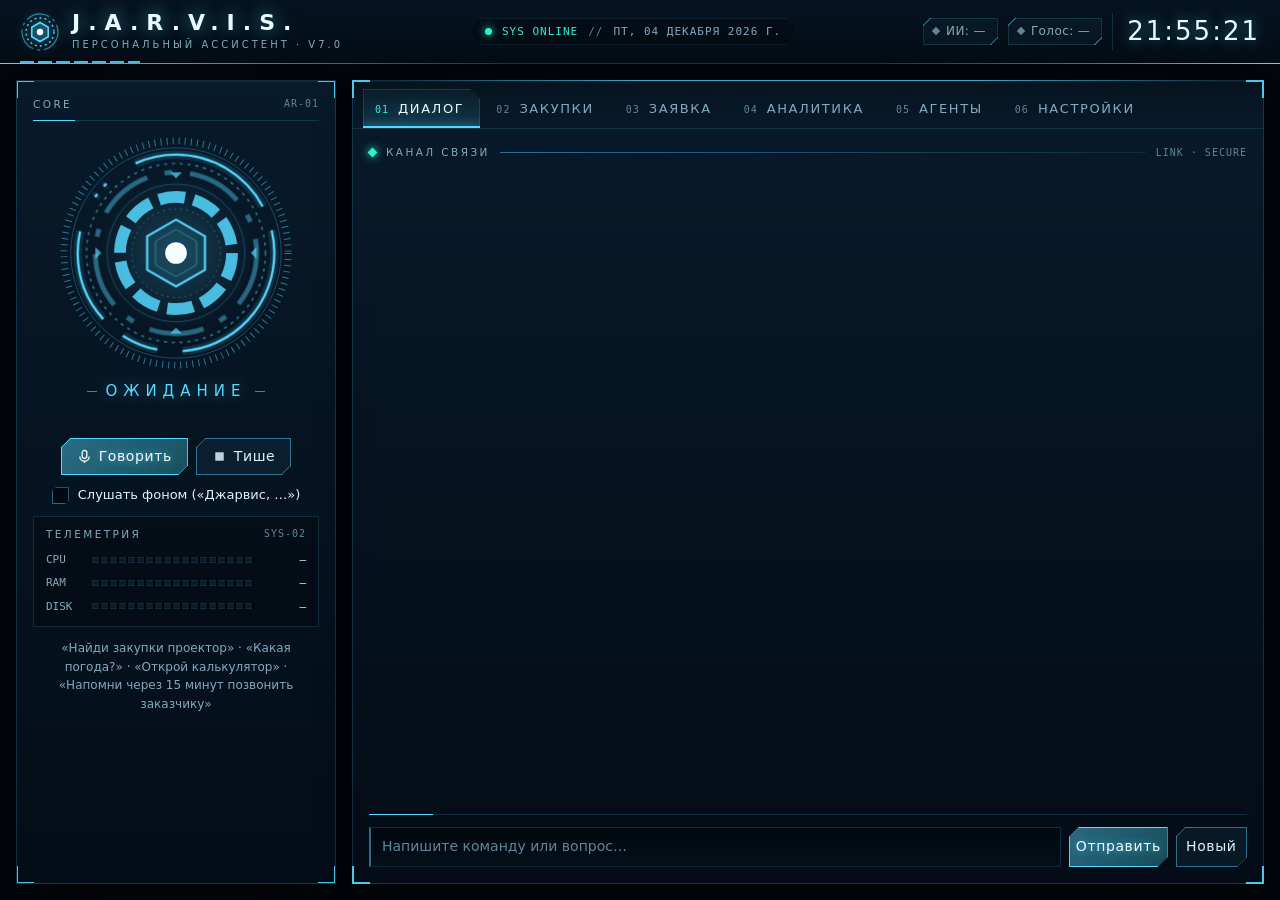
<file: jarvis/ui/index.html>
<!doctype html>
<html lang="ru">
<head>
  <meta charset="utf-8">
  <title>J.A.R.V.I.S.</title>
  <link rel="stylesheet" href="style.css">
</head>
<body>
  <div class="hud-bg" aria-hidden="true"><i class="hud-glow g1"></i><i class="hud-glow g2"></i></div>
  <header class="topbar">
    <div class="brand">
      <svg class="brand-mark" viewBox="0 0 40 40" aria-hidden="true">
        <circle cx="20" cy="20" r="18" class="bm-ring" />
        <circle cx="20" cy="20" r="14" class="dash" />
        <polygon points="20,10.5 28.2,15.25 28.2,24.75 20,29.5 11.8,24.75 11.8,15.25" class="bm-hex" />
        <circle cx="20" cy="20" r="3.2" class="bm-core" />
      </svg>
      <div>
        <div class="brand-title">J.A.R.V.I.S.</div>
        <div class="brand-sub">Персональный ассистент · v7.0</div>
      </div>
    </div>
    <div class="ticker" aria-hidden="true">
      <span class="ticker-dot"></span><span class="ticker-on">SYS ONLINE</span>
      <span class="sep">//</span><span id="date-label">—</span>
      <span class="sep sep-uptime">//</span><span id="uptime-label">UPTIME 00:00</span>
    </div>
    <div class="topbar-right">
      <span id="ai-pill" class="pill">ИИ: —</span>
      <span id="voice-pill" class="pill">Голос: —</span>
      <span id="clock" class="clock">--:--</span>
    </div>
  </header>

  <main class="layout">
    <section class="core hud-panel">
      <div class="panel-title"><span>Core</span><span class="panel-code">AR-01</span></div>
      <div id="neural" class="neural" aria-hidden="true"></div>
      <div id="reactor" class="reactor" data-mode="idle" aria-hidden="true">
        <svg viewBox="0 0 240 240">
          <defs>
            <radialGradient id="core-grad">
              <stop offset="0%" stop-color="#ffffff" />
              <stop offset="30%" stop-color="var(--c)" />
              <stop offset="100%" stop-color="var(--c)" stop-opacity="0" />
            </radialGradient>
            <radialGradient id="halo-grad">
              <stop offset="55%" stop-color="var(--c)" stop-opacity="0" />
              <stop offset="78%" stop-color="var(--c)" stop-opacity="0.16" />
              <stop offset="100%" stop-color="var(--c)" stop-opacity="0" />
            </radialGradient>
          </defs>
          <circle cx="120" cy="120" r="118" class="halo" fill="url(#halo-grad)" />
          <g class="spin s-ticks"><circle cx="120" cy="120" r="114" class="ticks" /></g>
          <circle cx="120" cy="120" r="107" class="thin" />
          <g class="spin s-a">
            <circle cx="120" cy="120" r="100" class="arc-a-glow" />
            <circle cx="120" cy="120" r="100" class="arc-a" />
          </g>
          <g class="spin s-b"><circle cx="120" cy="120" r="91" class="arc-b" /></g>
          <g class="spin s-c"><circle cx="120" cy="120" r="82" class="arc-c" /></g>
          <g class="brackets">
            <path d="M120 44 l-6 -6 h12 z" /><path d="M120 196 l-6 6 h12 z" />
            <path d="M44 120 l-6 -6 v12 z" /><path d="M196 120 l6 -6 v12 z" />
          </g>
          <circle cx="120" cy="120" r="70" class="thin" />
          <g class="spin s-coil"><circle cx="120" cy="120" r="57" class="coil" /></g>
          <circle cx="120" cy="120" r="45" class="thin inner" />
          <g class="spin s-tri">
            <polygon points="120,86 149.4,103 149.4,137 120,154 90.6,137 90.6,103" class="tri" />
            <polygon points="120,96 140.8,108 140.8,132 120,144 99.2,132 99.2,108" class="tri-in" />
          </g>
          <circle cx="120" cy="120" r="30" class="core-glow" fill="url(#core-grad)" />
          <circle cx="120" cy="120" r="11" class="core-dot" />
        </svg>
      </div>
      <div id="state-label" class="state-label">Ожидание</div>
      <div id="tool-label" class="tool-label"></div>

      <div class="core-buttons">
        <button id="mic-btn" class="btn btn-primary" title="Сказать команду"><svg class="ico" viewBox="0 0 16 16" aria-hidden="true"><rect x="5.5" y="1.5" width="5" height="8.5" rx="2.5" /><path d="M3 8a5 5 0 0 0 10 0M8 13v2" /></svg>Говорить</button>
        <button id="stop-btn" class="btn" title="Прервать речь"><svg class="ico" viewBox="0 0 16 16" aria-hidden="true"><rect x="3.5" y="3.5" width="9" height="9" /></svg>Тише</button>
      </div>
      <label class="switch">
        <input type="checkbox" id="wake-toggle">
        <span>Слушать фоном («Джарвис, …»)</span>
      </label>

      <div class="telemetry">
        <div class="tele-head" aria-hidden="true"><span>Телеметрия</span><span class="panel-code">SYS-02</span></div>
        <div class="tele-row"><span>CPU</span><div class="bar"><i id="sys-cpu-bar"></i></div><b id="sys-cpu">—</b></div>
        <div class="tele-row"><span>RAM</span><div class="bar"><i id="sys-ram-bar"></i></div><b id="sys-ram">—</b></div>
        <div class="tele-row"><span>DISK</span><div class="bar"><i id="sys-disk-bar"></i></div><b id="sys-disk">—</b></div>
      </div>
      <div class="hint">
        «Найди закупки проектор» · «Какая погода?» · «Открой калькулятор» ·
        «Напомни через 15 минут позвонить заказчику»
      </div>
    </section>

    <section class="panel hud-panel">
      <nav class="tabs" role="tablist">
        <button class="tab active" data-tab="chat" role="tab"><i>01</i>Диалог</button>
        <button class="tab" data-tab="proc" role="tab"><i>02</i>Закупки</button>
        <button class="tab" data-tab="tender" role="tab"><i>03</i>Заявка</button>
        <button class="tab" data-tab="analyst" role="tab"><i>04</i>Аналитика</button>
        <button class="tab" data-tab="agents" role="tab"><i>05</i>Агенты</button>
        <button class="tab" data-tab="settings" role="tab"><i>06</i>Настройки</button>
      </nav>

      <!-- Диалог -->
      <div class="tab-body active" id="tab-chat">
        <div class="chat-head" aria-hidden="true"><span class="ch-dot"></span><span>Канал связи</span><span class="ch-line"></span><span class="panel-code">LINK · SECURE</span></div>
        <div id="messages" class="messages" aria-live="polite"></div>
        <form id="chat-form" class="chat-form">
          <input id="chat-input" type="text" autocomplete="off" placeholder="Напишите команду или вопрос…">
          <button class="btn btn-primary" type="submit">Отправить</button>
          <button class="btn" type="button" id="reset-btn" title="Начать новый диалог">Новый</button>
        </form>
      </div>

      <!-- Закупки -->
      <div class="tab-body" id="tab-proc">
        <div class="proc-controls">
          <div class="field grow">
            <label for="tag-input">Ключевые слова (теги)</label>
            <div id="tags" class="tags"></div>
            <div class="inline">
              <input id="tag-input" type="text" placeholder="Добавить тег и нажать Enter">
              <button class="btn" id="tag-add" type="button">+</button>
            </div>
          </div>
          <div class="field">
            <label>Законы</label>
            <label class="check"><input type="checkbox" id="fz44" checked> 44-ФЗ</label>
            <label class="check"><input type="checkbox" id="fz223" checked> 223-ФЗ</label>
            <label class="check"><input type="checkbox" id="only-active" checked> Только подача заявок</label>
            <label class="check" title="Закупка показывается, только если в её названии есть все слова тега"><input type="checkbox" id="strict" checked> Только точно по тегам</label>
          </div>
          <div class="field">
            <label for="price-from">НМЦК, ₽</label>
            <div class="inline">
              <input id="price-from" type="number" min="0" placeholder="от">
              <input id="price-to" type="number" min="0" placeholder="до">
            </div>
          </div>
        </div>
        <div class="field minus-field">
          <label for="minus-words">Минус-слова — закупки с ними в названии скрываются (через запятую, достаточно начала слова)</label>
          <textarea id="minus-words" rows="2" spellcheck="false"></textarea>
        </div>
        <div class="proc-actions">
          <button class="btn btn-primary" id="proc-search">▶ Найти</button>
          <button class="btn" id="proc-export">⇩ В Excel</button>
          <label class="check"><input type="checkbox" id="monitor-toggle"> Мониторинг новых закупок</label>
        </div>
        <div id="proc-status" class="proc-status"></div>

        <div class="cards">
          <div class="card"><div class="card-label">Закупок</div><div class="card-value" id="a-count">—</div></div>
          <div class="card"><div class="card-label">Сумма НМЦК</div><div class="card-value" id="a-sum">—</div></div>
          <div class="card"><div class="card-label">Средняя НМЦК</div><div class="card-value" id="a-avg">—</div></div>
          <div class="card"><div class="card-label">44-ФЗ / 223-ФЗ</div><div class="card-value" id="a-law">—</div></div>
          <div class="card warn"><div class="card-label">Подача ≤ 3 дней</div><div class="card-value" id="a-soon">—</div></div>
        </div>

        <div class="proc-split">
          <div class="table-wrap">
            <div class="inline table-tools">
              <input id="proc-filter" type="text" placeholder="Фильтр по названию, заказчику, номеру">
              <select id="proc-sort">
                <option value="price">Сначала дорогие</option>
                <option value="deadline">Ближайший срок</option>
                <option value="updated">Недавно обновлённые</option>
              </select>
            </div>
            <table class="table">
              <thead>
                <tr><th>Номер / закон</th><th>Объект закупки</th><th>Заказчик</th><th>НМЦК</th><th>Подача до</th><th></th></tr>
              </thead>
              <tbody id="proc-body"></tbody>
            </table>
            <div id="proc-empty" class="empty">Нажмите «Найти» или скажите «Джарвис, найди закупки».</div>
          </div>
          <aside class="side">
            <div>
              <h3>Крупные заказчики</h3>
              <ol id="top-customers" class="list"></ol>
            </div>
            <div>
              <h3>По тегам</h3>
              <ul id="by-tag" class="list"></ul>
            </div>
          </aside>
        </div>
      </div>


      <!-- Заявка -->
      <div class="tab-body" id="tab-tender">
        <ol class="tender-progress" aria-hidden="true">
          <li class="tp tp-1"><b>01</b><span>Закупка</span></li>
          <li class="tp tp-2"><b>02</b><span>Документы ТЗ</span></li>
          <li class="tp tp-3"><b>03</b><span>Разбор</span></li>
          <li class="tp tp-4"><b>04</b><span>Подбор</span></li>
          <li class="tp tp-5"><b>05</b><span>Стоимость</span></li>
          <li class="tp tp-6"><b>06</b><span>Заявка</span></li>
        </ol>
        <div class="tender-grid">
          <section class="tender-step" id="step-purchase">
            <header class="step-head"><span class="step-num">01</span><h2>Закупка</h2></header>
            <div id="tender-purchase" class="tender-purchase empty-state">Нажмите «В работу» у закупки на вкладке «Закупки» или введите номер.</div>
            <div class="inline">
              <input id="tender-number" type="text" placeholder="Номер закупки или ссылка на zakupki.gov.ru">
              <button class="btn" id="tender-find" type="button">Найти</button>
            </div>
            <div class="inline">
              <button class="btn btn-primary" id="tender-run-all" type="button">▶ Выполнить всё автоматически</button>
              <span id="tender-timer" class="tender-timer"></span>
            </div>
          </section>

          <section class="tender-step" id="step-files">
            <header class="step-head"><span class="step-num">02</span><h2>Документы ТЗ</h2></header>
            <div class="step-actions">
              <button class="btn btn-primary" id="tender-fetch" type="button">⇩ Скачать с ЕИС</button>
              <button class="btn" id="tender-pick" type="button">▣ Выбрать файлы…</button>
              <button class="btn btn-ghost" id="tender-clear" type="button">Очистить</button>
            </div>
            <ul id="tender-files" class="file-list"></ul>
            <div id="tender-text-info" class="hint"></div>
          </section>

          <section class="tender-step wide" id="step-analysis">
            <header class="step-head"><span class="step-num">03</span><h2>Разбор ТЗ</h2>
              <button class="btn btn-primary" id="tender-analyze" type="button">◆ Разобрать ТЗ</button></header>
            <div id="tender-facts" class="facts"></div>
            <div id="tender-lists" class="tender-lists"></div>
            <table class="table tender-table" id="tender-positions-table">
              <thead><tr><th>№</th><th>Позиция</th><th>Кол-во</th><th>Требования заказчика</th></tr></thead>
              <tbody id="tender-positions"></tbody>
            </table>
          </section>

          <section class="tender-step wide" id="step-match">
            <header class="step-head"><span class="step-num">04</span><h2>Подбор оборудования</h2>
              <button class="btn btn-primary" id="tender-match" type="button">◆ Подобрать</button></header>
            <div class="inline catalog-line">
              <span id="tender-catalog" class="hint"></span>
              <button class="btn btn-ghost" id="tender-catalog-import" type="button">Загрузить каталог (Excel)…</button>
            </div>
            <table class="table tender-table" id="tender-matches-table">
              <thead><tr><th>Позиция</th><th>Предложение</th><th>Соответствие</th><th>Цена</th><th>Примечание</th></tr></thead>
              <tbody id="tender-matches"></tbody>
            </table>
          </section>

          <section class="tender-step wide" id="step-estimate">
            <header class="step-head"><span class="step-num">05</span><h2>Стоимость и маржа</h2></header>
            <div id="tender-estimate" class="tender-estimate empty-state">Появится после разбора ТЗ.</div>
          </section>

          <section class="tender-step wide" id="step-docs">
            <header class="step-head"><span class="step-num">06</span><h2>Документы заявки</h2>
              <button class="btn btn-primary" id="tender-build" type="button">▤ Сформировать</button></header>
            <ul id="tender-docs" class="file-list"></ul>
            <div class="inline">
              <button class="btn btn-ghost" id="tender-open-folder" type="button">Открыть папку заявки</button>
              <span class="hint">Это черновики: перед подачей сверьте характеристики с ТЗ и спецификацией производителя.</span>
            </div>
          </section>
        </div>
        <div id="tender-status" class="tender-status"></div>
      </div>

      <!-- Аналитика -->
      <div class="tab-body" id="tab-analyst">
        <section class="tender-step wide analyst-setup">
          <header class="step-head"><span class="step-num">AI</span><h2>Автоаналитика закупок</h2>
            <button class="btn btn-primary" id="an-run" type="button">▶ Проанализировать сейчас</button></header>
          <label for="an-profile" class="field-label">Профиль компании — что вы поставляете и монтируете (по нему Джарвис оценивает закупки)</label>
          <textarea id="an-profile" rows="3"></textarea>
          <div class="inline an-options">
            <label class="check"><input type="checkbox" id="an-enabled"> Анализировать автоматически при мониторинге</label>
            <label class="field-label" for="an-min">Порог, баллов</label>
            <input id="an-min" type="number" min="0" max="100">
            <label class="field-label" for="an-top">Подробно разбирать, шт. за раз</label>
            <input id="an-top" type="number" min="1" max="10">
            <button class="btn" id="an-save" type="button">Сохранить</button>
          </div>
          <div id="an-status" class="tender-status"></div>
        </section>
        <div class="analyst-split">
          <div id="an-reports" class="an-reports"></div>
          <aside class="side an-scores-box">
            <div>
              <h3>Оценка соответствия</h3>
              <ol id="an-scores" class="list an-scores"></ol>
            </div>
          </aside>
        </div>
      </div>

      <!-- Агенты -->
      <div class="tab-body" id="tab-agents">
        <header class="agents-head">
          <div>
            <h2 class="agents-title">Агенты J.A.R.V.I.S.</h2>
            <div id="agents-summary" class="hint">Все агенты ждут задач</div>
          </div>
          <div class="inline">
            <select id="agents-filter" title="Показать журнал одного агента">
              <option value="all">Журнал: все агенты</option>
              <option value="search">🔎 Поисковик ЕИС</option>
              <option value="docs">📄 Документовед</option>
              <option value="tz">🧠 Аналитик ТЗ</option>
              <option value="match">🧩 Подборщик</option>
              <option value="estimate">💰 Сметчик</option>
              <option value="scout">📊 Аналитик закупок</option>
              <option value="monitor">👁 Монитор</option>
              <option value="comms">✉️ Связной</option>
            </select>
            <button class="btn btn-ghost" id="agents-clear-filter" type="button">Все</button>
          </div>
        </header>
        <div id="agents-grid" class="agents-grid"></div>
        <div class="agents-console">
          <div class="agents-console-head"><span>◆ Журнал работы</span><span class="hint">новые записи — внизу</span></div>
          <div id="agents-log" class="agents-log" aria-live="polite"></div>
        </div>
      </div>

      <!-- Настройки -->
      <div class="tab-body" id="tab-settings">
        <form id="settings-form" class="settings" novalidate>
          <fieldset>
            <legend>ИИ (умный режим)</legend>
            <label for="ai-provider">Кто думает за Джарвиса</label>
            <select id="ai-provider">
              <option value="gigachat">GigaChat (Сбер) — быстро, без VPN, бесплатный лимит</option>
              <option value="openai">Облачная модель: Hermes, YandexGPT, DeepSeek, OpenRouter…</option>
              <option value="ollama">Ollama — бесплатно, на этом компьютере (медленно без видеокарты)</option>
              <option value="claude">Claude — платно, по ключу Anthropic</option>
              <option value="none">Без ИИ — только простые команды</option>
            </select>
            <div id="ollama-box" class="eleven-box">
              <label for="ollama-model">Модель Ollama</label>
              <div class="inline">
                <input id="ollama-model" type="text" list="ollama-models" placeholder="qwen2.5:7b">
                <button class="btn" type="button" id="check-ollama">Проверить</button>
              </div>
              <datalist id="ollama-models">
                <option value="qwen2.5:7b">
                <option value="qwen2.5:3b">
                <option value="qwen2.5:14b">
                <option value="llama3.1:8b">
              </datalist>
              <div id="ollama-status" class="hint">qwen2.5:7b — для ПК от 16 ГБ памяти, qwen2.5:3b — для слабых ПК.</div>
            </div>
            <div id="gigachat-box" class="eleven-box">
              <label for="gc-key">Ключ авторизации GigaChat (developers.sber.ru → проект → API-ключ)</label>
              <div class="inline">
                <input id="gc-key" type="password" autocomplete="off" placeholder="Authorization key (длинная строка, заканчивается на ==)">
                <button class="btn" type="button" id="gc-save">Сохранить</button>
              </div>
              <div class="inline">
                <select id="gc-model">
                  <option value="GigaChat-2">GigaChat 2 Lite — быстрее, бесплатный лимит больше</option>
                  <option value="GigaChat-2-Pro">GigaChat 2 Pro — умнее</option>
                  <option value="GigaChat-2-Max">GigaChat 2 Max — самый умный</option>
                </select>
                <select id="gc-scope" title="Тип доступа">
                  <option value="GIGACHAT_API_PERS">Физлицо</option>
                  <option value="GIGACHAT_API_B2B">Юрлицо (B2B)</option>
                  <option value="GIGACHAT_API_CORP">Юрлицо (CORP)</option>
                </select>
              </div>
              <div id="gc-status" class="hint"></div>
            </div>
            <div id="openai-box" class="eleven-box">
              <label for="oa-preset">Сервис</label>
              <select id="oa-preset">
                <option value="hermes_openrouter">Hermes 4 через OpenRouter</option>
                <option value="hermes_nous">Hermes 4 через Nous Portal</option>
                <option value="yandex">YandexGPT (Yandex Cloud)</option>
                <option value="deepseek">DeepSeek</option>
                <option value="openrouter">OpenRouter (бесплатные модели)</option>
                <option value="groq">Groq</option>
                <option value="lmstudio">LM Studio на этом ПК (с видеокартой)</option>
                <option value="custom">Другой OpenAI-совместимый сервис</option>
              </select>
              <input id="oa-url" type="text" placeholder="Адрес API, например https://openrouter.ai/api/v1">
              <input id="oa-model" type="text" placeholder="Модель">
              <div class="inline">
                <input id="oa-key" type="password" autocomplete="off" placeholder="API-ключ сервиса (хранится в диспетчере учётных данных Windows)">
                <button class="btn" type="button" id="oa-save">Сохранить ключ</button>
              </div>
              <div id="oa-status" class="hint"></div>
            </div>
            <button class="btn btn-ghost" type="button" id="test-ai">Проверить ИИ (скорость ответа)</button>
            <div id="claude-box" class="eleven-box">
            <label for="api-key">API-ключ Anthropic</label>
            <div class="inline">
              <input id="api-key" type="password" autocomplete="off" placeholder="sk-ant-… (хранится в диспетчере учётных данных Windows)">
              <button class="btn" type="button" id="save-key">Сохранить ключ</button>
            </div>
            <div id="key-status" class="hint"></div>
            <label for="model">Модель</label>
            <select id="model">
              <option value="claude-opus-5-5">Claude Opus 5.5 — умнее</option>
              <option value="claude-sonnet-5-5">Claude Sonnet 5.5 — дешевле</option>
              <option value="claude-haiku-5-5">Claude Haiku 5.5 — быстрее и дешевле всего</option>
            </select>
            <label for="effort">Глубина размышлений</label>
            <select id="effort">
              <option value="low">Быстро (low)</option>
              <option value="medium">Обычно (medium)</option>
              <option value="high">Тщательно (high)</option>
            </select>
            </div>
          </fieldset>
          <fieldset>
            <legend>Помощник</legend>
            <label for="assistant-name">Имя помощника</label>
            <input id="assistant-name" type="text">
            <label for="user-name">Как обращаться к вам</label>
            <input id="user-name" type="text">
            <label for="wake-word">Слово-активатор</label>
            <input id="wake-word" type="text">
            <label for="city">Город для погоды</label>
            <input id="city" type="text">
            <label class="check"><input type="checkbox" id="voice-enabled"> Озвучивать ответы</label>
            <label for="tts-voice">Голос</label>
            <select id="tts-voice">
              <option value="elevenlabs">ElevenLabs — студийное качество (нужен ключ)</option>
              <option value="ru-RU-DmitryNeural">Дмитрий — мужской, нейросетевой</option>
              <option value="ru-RU-SvetlanaNeural">Светлана — женский, нейросетевой</option>
              <option value="sapi">Системный голос Windows (без интернета)</option>
            </select>
            <div class="inline">
              <select id="tts-pitch" title="Тон">
                <option value="+0Hz">Тон обычный</option>
                <option value="-8Hz">Тон ниже</option>
                <option value="-15Hz">Тон ещё ниже</option>
              </select>
              <select id="tts-rate" title="Скорость">
                <option value="-10%">Медленнее</option>
                <option value="+0%">Обычная скорость</option>
                <option value="+10%">Быстрее</option>
              </select>
              <button class="btn" type="button" id="test-voice">▶ Проверить</button>
            </div>
            <div id="eleven-box" class="eleven-box">
              <label for="eleven-voice">Голос ElevenLabs</label>
              <select id="eleven-voice">
                <option value="onwK4e9ZLuTAKqWW03F9">Daniel — британский, сдержанный</option>
                <option value="JBFqnCBsd6RMkjVDRZzb">George — британский, тёплый, низкий</option>
                <option value="custom">Свой голос по ID…</option>
              </select>
              <input id="eleven-custom" type="text" placeholder="Voice ID из вашей библиотеки ElevenLabs">
              <label for="eleven-key">Ключ ElevenLabs</label>
              <div class="inline">
                <input id="eleven-key" type="password" autocomplete="off" placeholder="Ключ API (хранится в диспетчере учётных данных Windows)">
                <button class="btn" type="button" id="save-eleven-key">Сохранить</button>
              </div>
              <div id="eleven-status" class="hint"></div>
            </div>
          </fieldset>
          <fieldset>
            <legend>Программы</legend>
            <label for="apps">По одной в строке: название = команда или путь к .exe</label>
            <textarea id="apps" rows="8" spellcheck="false"></textarea>
          </fieldset>
          <fieldset>
            <legend>Закупки</legend>
            <label for="pages">Страниц на тег (по 50 закупок)</label>
            <input id="pages" type="number" min="1" max="10">
            <label for="interval">Мониторинг: проверять каждые, мин</label>
            <input id="interval" type="number" min="10" max="1440">
            <label for="ca-bundle">Сертификат Минцифры: файл или папка (по умолчанию %APPDATA%\Jarvis\certs)</label>
            <input id="ca-bundle" type="text" placeholder="C:\путь\к\russian_trusted_root_ca.cer">
          </fieldset>
          <fieldset>
            <legend>Реквизиты компании (для документов)</legend>
            <label for="co-name">Наименование</label>
            <input id="co-name" type="text" placeholder="ООО «Ромашка»">
            <div class="inline">
              <input id="co-inn" type="text" placeholder="ИНН">
              <input id="co-kpp" type="text" placeholder="КПП">
              <input id="co-ogrn" type="text" placeholder="ОГРН">
            </div>
            <label for="co-address">Адрес</label>
            <input id="co-address" type="text">
            <div class="inline">
              <input id="co-director-position" type="text" placeholder="Должность руководителя">
              <input id="co-director" type="text" placeholder="Фамилия И.О.">
            </div>
            <div class="inline">
              <input id="co-phone" type="text" placeholder="Телефон">
              <input id="co-email" type="text" placeholder="E-mail">
            </div>
          </fieldset>
          <fieldset>
            <legend>Telegram</legend>
            <div id="tg-status" class="hint">Не подключён.</div>
            <label for="tg-token">Токен бота от @BotFather</label>
            <div class="inline">
              <input id="tg-token" type="password" autocomplete="off" placeholder="1234567890:AAH… (хранится в диспетчере учётных данных Windows)">
              <button class="btn" type="button" id="tg-connect">Подключить</button>
            </div>
            <div id="tg-code" class="tg-code"></div>
            <button class="btn btn-primary" type="button" id="tg-open" style="display:none">Открыть бота и привязать</button>
            <div id="tg-health" class="hint"></div>
            <div class="inline">
              <button class="btn btn-ghost" type="button" id="tg-test">Проверить связь</button>
              <button class="btn btn-ghost" type="button" id="tg-disconnect">Отключить</button>
            </div>
          </fieldset>
          <fieldset>
            <legend>Почта (отчёты и уведомления)</legend>
            <label class="check"><input type="checkbox" id="em-enabled"> Отправлять отчёты на почту</label>
            <label for="em-preset">Почтовый сервис</label>
            <select id="em-preset">
              <option value="yandex">Яндекс Почта</option>
              <option value="mailru">Mail.ru</option>
              <option value="gmail">Gmail</option>
              <option value="custom">Другой SMTP-сервер</option>
            </select>
            <div class="inline" id="em-custom">
              <input id="em-host" type="text" placeholder="smtp.example.ru">
              <input id="em-port" type="number" placeholder="465">
            </div>
            <label for="em-login">Ваш адрес (логин)</label>
            <input id="em-login" type="text" placeholder="name@yandex.ru">
            <label for="em-password">Пароль приложения (не обычный пароль от почты)</label>
            <input id="em-password" type="password" autocomplete="off" placeholder="хранится в диспетчере учётных данных Windows">
            <label for="em-to">Куда присылать отчёты</label>
            <input id="em-to" type="text" placeholder="по умолчанию — на ваш же адрес">
            <div class="inline">
              <button class="btn" type="button" id="em-save">Сохранить почту</button>
              <button class="btn btn-ghost" type="button" id="em-test">Тестовое письмо</button>
            </div>
            <div id="em-status" class="hint"></div>
          </fieldset>
          <fieldset>
            <legend>Ярлык</legend>
            <div class="hint">Значок J.A.R.V.I.S. на рабочем столе для быстрого запуска.</div>
            <button class="btn" type="button" id="make-shortcut">Создать ярлык на рабочем столе</button>
          </fieldset>
          <div class="inline">
            <button class="btn btn-primary" type="submit">Сохранить настройки</button>
            <span id="settings-status" class="hint"></span>
          </div>
        </form>
      </div>
    </section>
  </main>

  <div id="toast" class="toast" role="status"></div>
  <script src="neural.js"></script>
  <script src="app.js"></script>
  <script src="agents.js"></script>
</body>
</html>
</file>
<file: jarvis/ui/style.css>
/* J.A.R.V.I.S. — голографический HUD-интерфейс.
   Офлайн: только системные шрифты (Bahnschrift встроен в Windows 10/11), CSS-градиенты и inline SVG.
   Анимации — только transform/opacity, без тяжёлых фильтров на больших площадях (WebView2). */

/* ================= токены ================= */
:root {
  --bg: #02060b;
  --bg-2: #050f1a;
  --panel-solid: #06131f;
  --glass: linear-gradient(180deg, rgba(10, 32, 52, 0.78), rgba(4, 14, 25, 0.86));
  --glass-2: linear-gradient(160deg, rgba(14, 44, 70, 0.55), rgba(3, 12, 22, 0.6));
  --line: rgba(90, 210, 255, 0.16);
  --line-soft: rgba(90, 210, 255, 0.09);
  --line-strong: rgba(90, 210, 255, 0.48);
  --text: #dcf4ff;
  --text-2: #b4d4e4;
  --muted: #84a9bd;
  --dim: #5f8599;
  --accent: #56d8ff;
  --accent-rgb: 86, 216, 255;
  --accent-2: #2df0cf;
  --hot: #ffb54a;
  --danger: #ff5a76;
  --glow: 0 0 14px rgba(86, 216, 255, 0.42);
  --font: "Bahnschrift", "Segoe UI Variable Display", "Segoe UI", system-ui, sans-serif;
  --mono: "Cascadia Mono", Consolas, monospace;
  --s1: 4px;
  --s2: 8px;
  --s3: 12px;
  --s4: 16px;
  --s5: 24px;
  --cut: 9px;
  --topbar-h: 64px;
  color-scheme: dark;
}

* { box-sizing: border-box; }

html, body {
  margin: 0;
  height: 100%;
  background: var(--bg);
  color: var(--text);
  font-family: var(--font);
  font-size: 14px;
  line-height: 1.4;
  overflow: hidden;
  -webkit-font-smoothing: antialiased;
}

button, input, select, textarea { font: inherit; color: inherit; }
::selection { background: rgba(var(--accent-rgb), 0.35); color: #fff; }

/* микро-метка: верхний регистр с разрядкой */
.panel-title, .card-label, .fact-label, .field > label:first-child, .side h3, .tender-list h3,
.table th, .msg-who, .tele-head, .chat-head {
  text-transform: uppercase;
  letter-spacing: 2.4px;
  font-size: 10.5px;
}
.panel-code { font-family: var(--mono); color: var(--dim); letter-spacing: 1px; font-size: 10px; text-transform: uppercase; }

/* ================= фон ================= */
.hud-bg {
  position: fixed;
  inset: 0;
  z-index: -1;
  overflow: hidden;
  background:
    url("data:image/svg+xml,%3Csvg xmlns='http://www.w3.org/2000/svg' width='56' height='97' viewBox='0 0 56 97'%3E%3Cpath d='M28 0v16.2M0 32.3l28-16.1 28 16.1M0 32.3v32.4M56 32.3v32.4M0 64.7l28 16.1 28-16.1M28 80.8V97' fill='none' stroke='%2356d8ff' stroke-opacity='0.055' stroke-width='1'/%3E%3C/svg%3E") 0 0 / 56px 97px,
    linear-gradient(rgba(86, 216, 255, 0.03) 1px, transparent 1px) 0 0 / 100% 4px,
    radial-gradient(120% 90% at 50% 40%, transparent 55%, rgba(0, 0, 0, 0.65) 100%),
    linear-gradient(180deg, #030a12, var(--bg) 60%);
}
.hud-glow {
  position: absolute;
  border-radius: 50%;
  pointer-events: none;
  will-change: transform;
}
.hud-glow.g1 {
  width: 1100px;
  height: 800px;
  left: -300px;
  top: -120px;
  background: radial-gradient(closest-side, rgba(30, 130, 200, 0.28), transparent);
  animation: drift 26s ease-in-out infinite alternate;
}
.hud-glow.g2 {
  width: 900px;
  height: 700px;
  right: -260px;
  bottom: -300px;
  background: radial-gradient(closest-side, rgba(45, 240, 207, 0.08), transparent);
  animation: drift 32s ease-in-out infinite alternate-reverse;
}
@keyframes drift { to { transform: translate3d(80px, 40px, 0); } }

body::after {
  content: "";
  position: fixed;
  left: 0;
  right: 0;
  height: 180px;
  top: -180px;
  background: linear-gradient(180deg, transparent, rgba(86, 216, 255, 0.04), transparent);
  animation: sweep 9s linear infinite;
  pointer-events: none;
  z-index: 50;
}
@keyframes sweep { to { transform: translateY(calc(100vh + 180px)); } }

/* ================= верхняя панель ================= */
.topbar {
  display: flex;
  align-items: center;
  justify-content: space-between;
  gap: var(--s4);
  padding: 0 20px;
  height: var(--topbar-h);
  background: linear-gradient(180deg, rgba(6, 20, 34, 0.95), rgba(4, 14, 24, 0.7));
  border-bottom: 1px solid var(--line);
  position: relative;
}
.topbar::before {
  content: "";
  position: absolute;
  left: 0;
  right: 0;
  bottom: -1px;
  height: 1px;
  background: linear-gradient(90deg, var(--accent) 0, rgba(var(--accent-rgb), 0.5) 260px, transparent 520px, transparent calc(100% - 420px), rgba(var(--accent-rgb), 0.5) calc(100% - 160px), var(--accent));
}
.topbar::after {
  content: "";
  position: absolute;
  left: 20px;
  bottom: 0;
  width: 120px;
  height: 2px;
  background: repeating-linear-gradient(90deg, var(--accent) 0 14px, transparent 14px 18px);
  opacity: 0.85;
}
.brand { display: flex; align-items: center; gap: var(--s3); flex: none; }
.brand-mark { width: 40px; height: 40px; fill: none; stroke: var(--accent); stroke-width: 1.3; filter: drop-shadow(0 0 5px rgba(var(--accent-rgb), 0.6)); }
.brand-mark .bm-ring { stroke-opacity: 0.5; stroke-dasharray: 24 4 3 4; }
.brand-mark .dash { stroke-dasharray: 2 3; animation: spin 14s linear infinite; transform-origin: 20px 20px; }
.brand-mark .bm-hex { fill: rgba(var(--accent-rgb), 0.14); stroke-width: 1.6; }
.brand-mark .bm-core { fill: #eafcff; stroke: none; }
.brand-title {
  font-size: 22px;
  line-height: 1.1;
  letter-spacing: 8px;
  font-weight: 600;
  color: #e9fbff;
  text-shadow: 0 0 18px rgba(var(--accent-rgb), 0.65);
}
.brand-sub { font-size: 10px; letter-spacing: 3px; color: var(--muted); text-transform: uppercase; margin-top: 3px; }

.ticker {
  display: flex;
  gap: 10px;
  align-items: center;
  min-width: 0;
  font-family: var(--mono);
  font-size: 11px;
  color: var(--muted);
  letter-spacing: 1px;
  white-space: nowrap;
  overflow: hidden;
  padding: 5px 14px;
  border: 1px solid var(--line-soft);
  background: rgba(0, 0, 0, 0.25);
  clip-path: polygon(10px 0, calc(100% - 10px) 0, 100% 50%, calc(100% - 10px) 100%, 10px 100%, 0 50%);
}
.ticker .ticker-on { color: var(--accent-2); }
.ticker .sep { color: var(--dim); }
.ticker-dot { width: 7px; height: 7px; flex: none; border-radius: 50%; background: var(--accent-2); box-shadow: 0 0 8px var(--accent-2); animation: blink 2s ease-in-out infinite; }
@keyframes blink { 50% { opacity: 0.25; } }

.topbar-right { display: flex; gap: 10px; align-items: center; flex: none; }
.pill {
  display: inline-flex;
  align-items: center;
  gap: 7px;
  padding: 5px 12px 5px 10px;
  color: var(--muted);
  font-size: 12px;
  letter-spacing: 0.4px;
  white-space: nowrap;
  max-width: 280px;
  overflow: hidden;
  text-overflow: ellipsis;
  background:
    linear-gradient(135deg, transparent 4.6px, var(--line-strong) 4.6px 5.8px, transparent 5.8px) top left / 10px 10px no-repeat,
    linear-gradient(315deg, transparent 4.6px, var(--line-strong) 4.6px 5.8px, transparent 5.8px) bottom right / 10px 10px no-repeat,
    rgba(var(--accent-rgb), 0.04);
  box-shadow: inset 0 0 0 1px var(--line);
  clip-path: polygon(7px 0, 100% 0, 100% calc(100% - 7px), calc(100% - 7px) 100%, 0 100%, 0 7px);
}
.pill::before { content: ""; width: 6px; height: 6px; flex: none; background: var(--dim); transform: rotate(45deg); }
.pill.ok { color: var(--accent-2); box-shadow: inset 0 0 0 1px rgba(45, 240, 207, 0.4); background-color: rgba(45, 240, 207, 0.06); }
.pill.ok::before { background: var(--accent-2); box-shadow: 0 0 6px var(--accent-2); }
.pill.off { color: var(--hot); box-shadow: inset 0 0 0 1px rgba(255, 181, 74, 0.45); background-color: rgba(255, 181, 74, 0.06); }
.pill.off::before { background: var(--hot); }
.clock {
  font-variant-numeric: tabular-nums;
  font-size: 26px;
  font-weight: 300;
  color: #e6fbff;
  min-width: 118px;
  text-align: right;
  letter-spacing: 2px;
  text-shadow: 0 0 14px rgba(var(--accent-rgb), 0.6);
  padding-left: 14px;
  border-left: 1px solid var(--line);
}

/* ================= раскладка и панели ================= */
.layout {
  display: grid;
  grid-template-columns: 320px minmax(0, 1fr);
  gap: var(--s4);
  padding: var(--s4);
  height: calc(100% - var(--topbar-h));
}
.hud-panel {
  position: relative;
  background: var(--glass);
  border: 1px solid var(--line);
  box-shadow: inset 0 1px 0 rgba(var(--accent-rgb), 0.08), 0 18px 40px -20px rgba(0, 0, 0, 0.8);
  animation: boot 0.7s ease-out both;
}
/* четыре уголка одним псевдоэлементом */
.hud-panel::before {
  content: "";
  position: absolute;
  inset: -1px;
  pointer-events: none;
  z-index: 3;
  --b: var(--accent);
  background:
    linear-gradient(var(--b), var(--b)) top left / 18px 2px,
    linear-gradient(var(--b), var(--b)) top left / 2px 18px,
    linear-gradient(var(--b), var(--b)) top right / 18px 2px,
    linear-gradient(var(--b), var(--b)) top right / 2px 18px,
    linear-gradient(var(--b), var(--b)) bottom left / 18px 2px,
    linear-gradient(var(--b), var(--b)) bottom left / 2px 18px,
    linear-gradient(var(--b), var(--b)) bottom right / 18px 2px,
    linear-gradient(var(--b), var(--b)) bottom right / 2px 18px;
  background-repeat: no-repeat;
  opacity: 0.9;
}
/* светящаяся кромка сверху + насечки */
.hud-panel::after {
  content: "";
  position: absolute;
  left: 30px;
  right: 30px;
  top: -1px;
  height: 1px;
  pointer-events: none;
  background: linear-gradient(90deg, transparent, rgba(var(--accent-rgb), 0.7) 30%, rgba(var(--accent-rgb), 0.7) 70%, transparent);
}
.panel:nth-child(2) { animation-delay: 0.12s; }
@keyframes boot { from { opacity: 0; transform: translateY(8px); } to { opacity: 1; transform: none; } }

.panel-title {
  align-self: stretch;
  display: flex;
  justify-content: space-between;
  align-items: center;
  color: var(--muted);
  padding-bottom: 8px;
  border-bottom: 1px solid var(--line);
  position: relative;
}
.panel-title::after {
  content: "";
  position: absolute;
  left: 0;
  bottom: -1px;
  width: 42px;
  height: 1px;
  background: var(--accent);
}

/* ================= ядро и реактор ================= */
.core {
  display: flex;
  flex-direction: column;
  align-items: center;
  gap: var(--s3);
  padding: var(--s4);
  overflow-y: auto;
  overflow-x: hidden;
}
.reactor {
  width: 236px;
  height: 236px;
  flex: none;
  margin: 2px 0 -2px;
  --c: var(--accent);
  --speed: 1;
  position: relative;
}
.reactor::before {
  content: "";
  position: absolute;
  inset: 18%;
  border-radius: 50%;
  background: radial-gradient(closest-side, rgba(var(--accent-rgb), 0.22), transparent);
  pointer-events: none;
}
.reactor[data-mode="listening"]::before { background: radial-gradient(closest-side, rgba(45, 240, 207, 0.25), transparent); }
.reactor[data-mode="thinking"]::before { background: radial-gradient(closest-side, rgba(255, 181, 74, 0.25), transparent); }
.reactor svg { width: 100%; height: 100%; overflow: visible; position: relative; }
.reactor circle, .reactor polygon, .reactor path { fill: none; stroke: var(--c); transition: stroke 0.4s; }
.spin { transform-origin: 120px 120px; animation: spin calc(var(--d) / var(--speed)) linear infinite; will-change: transform; }
.s-ticks { --d: 70s; }
.s-a { --d: 20s; }
.s-b { --d: 12s; animation-direction: reverse; }
.s-c { --d: 28s; }
.s-coil { --d: 44s; animation-direction: reverse; }
.s-tri { --d: 36s; }
.reactor .halo { stroke: none; }
.ticks { stroke-width: 7; stroke-dasharray: 1 5.2; opacity: 0.5; }
.thin { stroke-width: 0.8; opacity: 0.35; }
.thin.inner { stroke-dasharray: 2 4; opacity: 0.5; }
.arc-a { stroke-width: 2.4; stroke-dasharray: 150 26 38 26 96 38 4 10 4 36; stroke-linecap: butt; }
.arc-a-glow { stroke-width: 9; stroke-dasharray: 150 26 38 26 96 38 4 10 4 36; opacity: 0.12; }
.arc-b { stroke-width: 1.1; stroke-dasharray: 3 5; opacity: 0.75; }
.arc-c { stroke-width: 5; stroke-dasharray: 56 18 8 18; opacity: 0.42; }
.brackets path { fill: var(--c) !important; stroke: none !important; opacity: 0.7; }
.coil { stroke-width: 12; stroke-dasharray: 26.8 9; opacity: 0.85; }
.tri { stroke-width: 2.2; fill: rgba(var(--accent-rgb), 0.07) !important; }
.tri-in { stroke-width: 0.8; opacity: 0.55; }
.core-glow { stroke: none !important; animation: pulse calc(3s / var(--speed)) ease-in-out infinite; transform-origin: 120px 120px; }
.core-dot { fill: #f4fdff !important; stroke: none !important; }
.reactor[data-mode="listening"] { --c: var(--accent-2); --speed: 3; }
.reactor[data-mode="thinking"] { --c: var(--hot); --speed: 4.5; }
.reactor[data-mode="thinking"] .tri { fill: rgba(255, 181, 74, 0.08) !important; }
.reactor[data-mode="listening"] .tri { fill: rgba(45, 240, 207, 0.08) !important; }

@keyframes spin { to { transform: rotate(360deg); } }
@keyframes pulse { 0%, 100% { transform: scale(0.86); opacity: 0.8; } 50% { transform: scale(1.12); opacity: 1; } }

.state-label {
  font-size: 15px;
  letter-spacing: 6px;
  text-transform: uppercase;
  color: var(--accent);
  text-shadow: var(--glow);
  padding: 0 18px;
  position: relative;
}
.state-label::before, .state-label::after {
  content: "";
  position: absolute;
  top: 50%;
  width: 10px;
  height: 1px;
  background: currentColor;
  opacity: 0.6;
}
.state-label::before { left: 0; }
.state-label::after { right: 0; }
.reactor[data-mode="listening"] + .state-label { color: var(--accent-2); }
.reactor[data-mode="thinking"] + .state-label { color: var(--hot); text-shadow: 0 0 12px rgba(255, 181, 74, 0.5); }
.tool-label { min-height: 18px; margin-top: -6px; color: var(--hot); font-size: 12px; text-align: center; font-family: var(--mono); overflow-wrap: anywhere; }
.core-buttons { display: flex; gap: var(--s2); }
.core .switch { align-self: stretch; justify-content: center; }

.telemetry {
  align-self: stretch;
  display: flex;
  flex-direction: column;
  gap: 8px;
  padding: 10px 12px 12px;
  border: 1px solid var(--line);
  background: rgba(0, 0, 0, 0.28);
  position: relative;
}
.tele-head { display: flex; justify-content: space-between; color: var(--muted); margin-bottom: 2px; }
.tele-row { display: grid; grid-template-columns: 38px 1fr 44px; align-items: center; gap: 8px; font-family: var(--mono); font-size: 11px; color: var(--muted); }
.tele-row b { color: var(--text); font-weight: 400; text-align: right; font-variant-numeric: tabular-nums; }
.bar { height: 6px; background: rgba(var(--accent-rgb), 0.08); position: relative; overflow: hidden; box-shadow: inset 0 0 0 1px var(--line-soft); }
.bar::after { content: ""; position: absolute; inset: 0; background: repeating-linear-gradient(90deg, transparent 0 7px, var(--bg) 7px 9px); }
.bar i { display: block; height: 100%; width: 0; background: linear-gradient(90deg, rgba(var(--accent-rgb), 0.6), var(--accent-2)); transition: width 0.8s ease; }
.bar i.hot { background: linear-gradient(90deg, var(--hot), var(--danger)); }

.hint { color: var(--muted); font-size: 12px; line-height: 1.55; }
.core .hint { text-align: center; padding: 0 4px; }

/* ================= кнопки ================= */
.btn {
  --bc: var(--line-strong);
  position: relative;
  display: inline-flex;
  align-items: center;
  justify-content: center;
  gap: 7px;
  border: none;
  padding: 9px 16px;
  min-height: 36px;
  cursor: pointer;
  letter-spacing: 0.6px;
  white-space: nowrap;
  color: var(--text);
  background:
    linear-gradient(135deg, transparent 6.2px, var(--bc) 6.2px 7.6px, transparent 7.6px) top left / 14px 14px no-repeat,
    linear-gradient(315deg, transparent 6.2px, var(--bc) 6.2px 7.6px, transparent 7.6px) bottom right / 14px 14px no-repeat,
    rgba(var(--accent-rgb), 0.06);
  box-shadow: inset 0 0 0 1px var(--bc);
  clip-path: polygon(10px 0, 100% 0, 100% calc(100% - 10px), calc(100% - 10px) 100%, 0 100%, 0 10px);
  overflow: hidden;
  transition: background-color 0.15s, color 0.15s, box-shadow 0.15s;
}
/* световая развёртка при наведении */
.btn::after {
  content: "";
  position: absolute;
  top: 0;
  bottom: 0;
  left: 0;
  width: 60%;
  background: linear-gradient(100deg, transparent, rgba(255, 255, 255, 0.16), transparent);
  transform: translateX(-120%) skewX(-18deg);
  pointer-events: none;
}
.btn:hover:not(:disabled) { --bc: var(--accent); background-color: rgba(var(--accent-rgb), 0.16); color: #fff; }
.btn:hover:not(:disabled)::after { transform: translateX(260%) skewX(-18deg); transition: transform 0.6s ease; }
.btn:active:not(:disabled) { transform: translateY(1px); }
.btn:focus-visible { outline: none; --bc: var(--accent-2); }
.btn:disabled { opacity: 0.4; cursor: default; }
.btn-primary {
  --bc: var(--accent);
  color: #f2fdff;
  background-color: rgba(var(--accent-rgb), 0.2);
  background-image:
    linear-gradient(135deg, transparent 6.2px, var(--bc) 6.2px 7.6px, transparent 7.6px),
    linear-gradient(315deg, transparent 6.2px, var(--bc) 6.2px 7.6px, transparent 7.6px),
    linear-gradient(135deg, rgba(var(--accent-rgb), 0.32), rgba(45, 240, 207, 0.12));
  background-size: 14px 14px, 14px 14px, 100% 100%;
  background-position: top left, bottom right, 0 0;
  background-repeat: no-repeat;
  text-shadow: 0 0 8px rgba(var(--accent-rgb), 0.7);
}
.btn-primary:hover:not(:disabled) { background-color: rgba(var(--accent-rgb), 0.34); }
.btn-ghost { background-color: transparent; --bc: var(--line); color: var(--text-2); }
.btn-ghost:hover:not(:disabled) { background-color: rgba(var(--accent-rgb), 0.08); }
.btn-small { padding: 5px 11px; min-height: 28px; font-size: 12px; clip-path: polygon(7px 0, 100% 0, 100% calc(100% - 7px), calc(100% - 7px) 100%, 0 100%, 0 7px); }
.btn .ico { width: 15px; height: 15px; flex: none; fill: none; stroke: currentColor; stroke-width: 1.4; }
#stop-btn .ico { fill: currentColor; stroke: none; opacity: 0.85; }

/* ================= поля ================= */
.switch, .check { display: flex; gap: 9px; align-items: center; cursor: pointer; color: var(--text); font-size: 13px; line-height: 1.3; }
input[type="checkbox"] {
  appearance: none;
  -webkit-appearance: none;
  flex: none;
  width: 17px;
  height: 17px;
  margin: 0;
  cursor: pointer;
  background: rgba(1, 8, 15, 0.8);
  box-shadow: inset 0 0 0 1px var(--line-strong);
  clip-path: polygon(4px 0, 100% 0, 100% calc(100% - 4px), calc(100% - 4px) 100%, 0 100%, 0 4px);
  transition: background-color 0.15s, box-shadow 0.15s;
}
input[type="checkbox"]:hover { box-shadow: inset 0 0 0 1px var(--accent); }
input[type="checkbox"]:checked {
  background:
    url("data:image/svg+xml,%3Csvg xmlns='http://www.w3.org/2000/svg' viewBox='0 0 16 16'%3E%3Cpath d='M3.5 8.4l3 3 6-6.6' fill='none' stroke='%2302121c' stroke-width='2.2'/%3E%3C/svg%3E") center / 13px 13px no-repeat,
    linear-gradient(135deg, var(--accent), var(--accent-2));
  box-shadow: inset 0 0 0 1px var(--accent);
}
input[type="checkbox"]:focus-visible { outline: none; box-shadow: inset 0 0 0 1px var(--accent-2), 0 0 0 2px rgba(45, 240, 207, 0.25); }

input[type="text"], input[type="password"], input[type="number"], select, textarea {
  background: linear-gradient(180deg, rgba(1, 7, 13, 0.85), rgba(4, 16, 27, 0.85));
  border: 1px solid var(--line);
  border-left: 2px solid var(--line-strong);
  padding: 8px 11px;
  min-height: 36px;
  outline: none;
  width: 100%;
  min-width: 0;
  transition: border-color 0.15s, box-shadow 0.15s;
}
input::placeholder, textarea::placeholder { color: var(--dim); }
input:hover, select:hover, textarea:hover { border-color: rgba(var(--accent-rgb), 0.3); }
input:focus, select:focus, textarea:focus {
  border-color: rgba(var(--accent-rgb), 0.6);
  border-left-color: var(--accent);
  box-shadow: 0 1px 0 0 var(--accent), 0 0 16px -4px rgba(var(--accent-rgb), 0.35);
}
select {
  appearance: none;
  -webkit-appearance: none;
  padding-right: 32px;
  cursor: pointer;
  background:
    url("data:image/svg+xml,%3Csvg xmlns='http://www.w3.org/2000/svg' viewBox='0 0 12 12'%3E%3Cpath d='M2 4l4 4 4-4' fill='none' stroke='%2356d8ff' stroke-width='1.5'/%3E%3C/svg%3E") right 10px center / 12px 12px no-repeat,
    linear-gradient(90deg, transparent calc(100% - 30px), rgba(var(--accent-rgb), 0.06) calc(100% - 30px)),
    linear-gradient(180deg, rgba(1, 7, 13, 0.85), rgba(4, 16, 27, 0.85));
  text-overflow: ellipsis;
}
select option { background: var(--panel-solid); color: var(--text); }
input[type="number"] { -moz-appearance: textfield; }
input[type="number"]::-webkit-inner-spin-button, input[type="number"]::-webkit-outer-spin-button { -webkit-appearance: none; margin: 0; }
textarea { resize: vertical; font-family: var(--mono); font-size: 12px; line-height: 1.6; }
.inline { display: flex; gap: var(--s2); align-items: center; min-width: 0; }
.inline > .btn { flex: none; }

/* ================= вкладки ================= */
.panel { display: flex; flex-direction: column; min-width: 0; min-height: 0; }
.tabs {
  display: flex;
  gap: 4px;
  padding: 8px 10px 0;
  border-bottom: 1px solid var(--line);
  background: linear-gradient(180deg, rgba(0, 0, 0, 0.25), transparent);
  position: relative;
  flex: none;
}
.tab {
  position: relative;
  background: transparent;
  border: none;
  padding: 11px 20px 10px 16px;
  cursor: pointer;
  color: var(--muted);
  letter-spacing: 2px;
  text-transform: uppercase;
  font-size: 13px;
  white-space: nowrap;
  clip-path: polygon(0 0, calc(100% - 10px) 0, 100% 10px, 100% 100%, 0 100%);
  transition: color 0.15s, background-color 0.15s;
}
.tab::after {
  content: "";
  position: absolute;
  left: 0;
  right: 0;
  bottom: 0;
  height: 2px;
  background: var(--accent);
  transform: scaleX(0);
  transform-origin: left;
  transition: transform 0.25s ease;
}
.tab i { font-style: normal; font-family: var(--mono); font-size: 10px; color: var(--dim); margin-right: 9px; letter-spacing: 1px; }
.tab:hover { color: var(--text); background-color: rgba(var(--accent-rgb), 0.05); }
.tab:hover::after { transform: scaleX(0.3); }
.tab.active {
  color: #eafcff;
  text-shadow: var(--glow);
  background: linear-gradient(180deg, rgba(var(--accent-rgb), 0.04), rgba(var(--accent-rgb), 0.14));
  box-shadow: inset 1px 0 0 var(--line), inset -1px 0 0 var(--line), inset 0 1px 0 var(--line);
}
.tab.active::after { transform: scaleX(1); box-shadow: 0 0 10px var(--accent); }
.tab.active i { color: var(--accent-2); }
.tab-body { display: none; flex: 1; min-height: 0; padding: var(--s4); overflow: auto; }
.tab-body.active { display: flex; flex-direction: column; animation: fade-in 0.35s ease-out; }
@keyframes fade-in { from { opacity: 0; transform: translateY(6px); } to { opacity: 1; transform: none; } }

/* ================= диалог ================= */
.chat-head {
  display: flex;
  align-items: center;
  gap: 10px;
  color: var(--muted);
  padding-bottom: 10px;
  flex: none;
}
.ch-dot { width: 7px; height: 7px; background: var(--accent-2); transform: rotate(45deg); box-shadow: 0 0 8px var(--accent-2); }
.ch-line { flex: 1; height: 1px; background: linear-gradient(90deg, var(--line-strong), var(--line-soft)); }
.messages {
  flex: 1;
  min-height: 0;
  overflow-y: auto;
  display: flex;
  flex-direction: column;
  gap: 14px;
  padding: 6px 6px 14px 2px;
}
.msg {
  max-width: 78%;
  padding: 10px 16px 12px;
  line-height: 1.55;
  white-space: pre-wrap;
  overflow-wrap: anywhere;
  position: relative;
  animation: fade-in 0.3s ease-out;
}
.msg.assistant {
  align-self: flex-start;
  background:
    linear-gradient(var(--accent), var(--accent)) top left / 2px 100% no-repeat,
    linear-gradient(90deg, rgba(var(--accent-rgb), 0.16), rgba(var(--accent-rgb), 0.04) 70%, rgba(var(--accent-rgb), 0.02));
  box-shadow: inset 0 0 0 1px rgba(var(--accent-rgb), 0.16);
  clip-path: polygon(0 0, calc(100% - 12px) 0, 100% 12px, 100% 100%, 0 100%);
}
.msg.assistant::after {
  content: "";
  position: absolute;
  right: 0;
  top: 0;
  width: 17px;
  height: 17px;
  background: linear-gradient(225deg, transparent 7.6px, rgba(var(--accent-rgb), 0.6) 7.6px 9px, transparent 9px);
}
.msg.user {
  align-self: flex-end;
  background:
    linear-gradient(var(--hot), var(--hot)) top right / 2px 100% no-repeat,
    linear-gradient(270deg, rgba(255, 181, 74, 0.14), rgba(255, 181, 74, 0.03));
  box-shadow: inset 0 0 0 1px rgba(255, 181, 74, 0.16);
  clip-path: polygon(12px 0, 100% 0, 100% 100%, 0 100%, 0 12px);
  text-align: right;
}
.msg-who {
  display: flex;
  align-items: center;
  gap: 8px;
  font-size: 10px;
  color: var(--muted);
  margin-bottom: 5px;
  font-family: var(--mono);
  letter-spacing: 3px;
}
.msg-who::before { content: ""; width: 6px; height: 6px; background: currentColor; transform: rotate(45deg); flex: none; }
.msg-who::after { content: ""; flex: 1; min-width: 24px; height: 1px; background: linear-gradient(90deg, currentColor, transparent); opacity: 0.35; }
.msg.assistant .msg-who { color: var(--accent); }
.msg.user .msg-who { color: var(--hot); flex-direction: row-reverse; }
.msg.user .msg-who::after { background: linear-gradient(270deg, currentColor, transparent); }
.msg.system {
  align-self: center;
  color: var(--muted);
  font-size: 11.5px;
  font-family: var(--mono);
  letter-spacing: 0.5px;
  padding: 4px 14px;
  border-top: 1px solid var(--line-soft);
  border-bottom: 1px solid var(--line-soft);
  text-align: center;
}
.msg.error {
  align-self: center;
  color: #ff8fa2;
  font-size: 12px;
  font-family: var(--mono);
  background: rgba(255, 90, 118, 0.07);
  box-shadow: inset 0 0 0 1px rgba(255, 90, 118, 0.35), inset 3px 0 0 var(--danger);
  padding: 6px 14px;
}
.chat-form {
  display: flex;
  gap: var(--s2);
  padding-top: var(--s3);
  border-top: 1px solid var(--line);
  flex: none;
  position: relative;
}
.chat-form::before {
  content: "";
  position: absolute;
  left: 0;
  top: -1px;
  width: 64px;
  height: 1px;
  background: var(--accent);
}
.chat-form input { min-height: 40px; font-size: 14px; }
.chat-form .btn { min-height: 40px; }

/* ================= закупки ================= */
.proc-controls {
  display: flex;
  gap: var(--s4) 22px;
  flex-wrap: wrap;
  align-items: flex-start;
  padding: var(--s3) var(--s4) var(--s4);
  background: var(--glass-2);
  border: 1px solid var(--line-soft);
  position: relative;
}
.field { display: flex; flex-direction: column; gap: 7px; min-width: 160px; }
.field.grow { flex: 1; min-width: 280px; }
.field > label:first-child { color: var(--muted); margin-bottom: 1px; }
.proc-actions { display: flex; gap: 10px; align-items: center; flex-wrap: wrap; margin-top: var(--s3); }
.proc-actions .check { margin-left: auto; }
.tags { display: flex; flex-wrap: wrap; gap: 6px; min-height: 26px; }
.tag {
  display: inline-flex;
  align-items: center;
  gap: 4px;
  padding: 3px 3px 3px 10px;
  font-size: 12px;
  color: var(--text);
  background: rgba(var(--accent-rgb), 0.1);
  box-shadow: inset 0 0 0 1px var(--line-strong), inset 2px 0 0 var(--accent);
  clip-path: polygon(0 0, calc(100% - 6px) 0, 100% 6px, 100% 100%, 0 100%);
}
.tag button { background: none; border: none; color: var(--muted); cursor: pointer; padding: 0 6px; font-size: 14px; line-height: 1; }
.tag button:hover { color: var(--danger); }
.proc-status { min-height: 20px; margin: 10px 0 2px; color: var(--muted); font-size: 12px; font-family: var(--mono); overflow-wrap: anywhere; }
.proc-status:not(:empty)::before { content: "› "; color: var(--accent); }
.proc-status.error { color: #ff8fa2; }

.cards { display: grid; grid-template-columns: minmax(0, 0.75fr) minmax(0, 1.3fr) minmax(0, 1.15fr) minmax(0, 0.95fr) minmax(0, 1fr); gap: 10px; margin: 8px 0 var(--s4); }
.card {
  position: relative;
  padding: 11px 14px 12px 16px;
  background:
    linear-gradient(225deg, transparent 9.2px, var(--line-strong) 9.2px 10.6px, transparent 10.6px) top right / 20px 20px no-repeat,
    radial-gradient(120% 140% at 0% 0%, rgba(var(--accent-rgb), 0.14), transparent 60%),
    linear-gradient(180deg, rgba(8, 28, 46, 0.7), rgba(2, 10, 18, 0.7));
  box-shadow: inset 0 0 0 1px var(--line);
  min-width: 0;
  clip-path: polygon(0 0, calc(100% - 14px) 0, 100% 14px, 100% 100%, 0 100%);
  overflow: hidden;
}
.card::before { content: ""; position: absolute; left: 0; top: 0; width: 2px; height: 100%; background: var(--accent); box-shadow: var(--glow); }
.card::after {
  content: "";
  position: absolute;
  left: 16px;
  right: 14px;
  bottom: 7px;
  height: 2px;
  background: repeating-linear-gradient(90deg, rgba(var(--accent-rgb), 0.35) 0 2px, transparent 2px 6px);
  opacity: 0.6;
}
.card-label { color: var(--muted); white-space: nowrap; overflow: hidden; text-overflow: ellipsis; }
.card-value {
  font-size: clamp(18px, 1.6vw, 28px);
  line-height: 1.15;
  font-weight: 300;
  color: #e9fbff;
  margin: 6px 0 6px;
  white-space: nowrap;
  overflow: hidden;
  text-overflow: ellipsis;
  font-variant-numeric: tabular-nums;
  letter-spacing: 0.5px;
  text-shadow: 0 0 14px rgba(var(--accent-rgb), 0.5);
}
.card.warn::before { background: var(--hot); box-shadow: 0 0 12px var(--hot); }
.card.warn {
  background:
    linear-gradient(225deg, transparent 9.2px, rgba(255, 181, 74, 0.6) 9.2px 10.6px, transparent 10.6px) top right / 20px 20px no-repeat,
    radial-gradient(120% 140% at 0% 0%, rgba(255, 181, 74, 0.14), transparent 60%),
    linear-gradient(180deg, rgba(30, 22, 10, 0.55), rgba(2, 10, 18, 0.7));
  box-shadow: inset 0 0 0 1px rgba(255, 181, 74, 0.2);
}
.card.warn::after { background: repeating-linear-gradient(90deg, rgba(255, 181, 74, 0.4) 0 2px, transparent 2px 6px); }
.card.warn .card-value { color: #ffd08a; text-shadow: 0 0 12px rgba(255, 181, 74, 0.45); }

.proc-split { display: grid; grid-template-columns: minmax(0, 1fr) 260px; gap: var(--s4); min-height: 0; align-items: start; }
.table-wrap { min-width: 0; overflow-x: auto; }
.table-tools { margin-bottom: 10px; }
.table-tools select { width: 230px; flex: none; }

.table { width: 100%; border-collapse: collapse; font-size: 13px; table-layout: fixed; }
.table th {
  text-align: left;
  color: var(--accent);
  font-weight: 400;
  padding: 9px 10px;
  border-bottom: 1px solid var(--line-strong);
  position: sticky;
  top: calc(-1 * var(--s4));
  background: linear-gradient(180deg, #0a2236, #071a2a);
  z-index: 1;
  letter-spacing: 1.8px;
  white-space: nowrap;
  overflow: hidden;
  text-overflow: ellipsis;
}
.table td {
  padding: 10px;
  border-bottom: 1px solid var(--line-soft);
  vertical-align: top;
  overflow-wrap: anywhere;
  transition: background-color 0.12s;
}
.table tbody tr:nth-child(even) td { background-color: rgba(var(--accent-rgb), 0.018); }
.table tbody tr:hover td { background-color: rgba(var(--accent-rgb), 0.07); }
.table .num { font-variant-numeric: tabular-nums; white-space: nowrap; text-align: right; color: var(--accent-2); }
.table a { color: var(--accent); text-decoration: none; cursor: pointer; white-space: nowrap; font-size: 12px; font-family: var(--mono); }
.table a:hover { text-decoration: underline; text-underline-offset: 3px; }
.row-link { cursor: pointer; }
.row-link td:first-child { box-shadow: inset 2px 0 0 transparent; }
.row-link:hover td:first-child { box-shadow: inset 2px 0 0 var(--accent); }
.row-link:hover td { background-color: rgba(var(--accent-rgb), 0.08) !important; }
.row-actions { text-align: right; }

/* колонки таблицы закупок — только во вкладке «Закупки» */
#tab-proc .table th:nth-child(1) { width: 172px; }
#tab-proc .table th:nth-child(3) { width: 22%; }
#tab-proc .table th:nth-child(4) { width: 124px; text-align: right; }
#tab-proc .table th:nth-child(5) { width: 104px; }
#tab-proc .table th:nth-child(6) { width: 98px; }
#tab-proc .table td:nth-child(4) { font-size: 14px; }
#tab-proc .table td.row-actions { padding-left: 4px; padding-right: 8px; }
#tab-proc .table td:first-child a { font-size: 11.5px; }

.clamp { display: -webkit-box; -webkit-box-orient: vertical; -webkit-line-clamp: 4; overflow: hidden; }
.clamp-3 { -webkit-line-clamp: 3; }
.clamp-2 { -webkit-line-clamp: 2; }
.law {
  display: inline-block;
  font-size: 10px;
  padding: 1px 7px;
  margin-top: 5px;
  color: var(--accent);
  font-family: var(--mono);
  letter-spacing: 0.5px;
  background: rgba(var(--accent-rgb), 0.08);
  box-shadow: inset 0 0 0 1px var(--line-strong);
  clip-path: polygon(0 0, calc(100% - 5px) 0, 100% 5px, 100% 100%, 0 100%);
}
.soon { color: var(--hot); font-weight: 600; }
.small { color: var(--muted); font-size: 11px; line-height: 1.45; margin-top: 2px; }
.empty { color: var(--muted); text-align: center; padding: 32px 0; font-family: var(--mono); font-size: 12px; letter-spacing: 1px; }

.side { min-width: 0; display: flex; flex-direction: column; gap: var(--s3); }
.side > div {
  position: relative;
  border: 1px solid var(--line);
  background: var(--glass-2);
  padding: 12px 14px;
  min-width: 0;
}
.side > div::before {
  content: "";
  position: absolute;
  left: -1px;
  top: -1px;
  width: 14px;
  height: 14px;
  border-left: 1px solid var(--accent);
  border-top: 1px solid var(--accent);
}
.side h3 { color: var(--accent); font-weight: 400; margin: 0 0 10px; padding-bottom: 7px; border-bottom: 1px solid var(--line-soft); }
.list { margin: 0; padding-left: 20px; font-size: 12.5px; line-height: 1.5; color: var(--text-2); }
.list li { margin-bottom: 8px; overflow-wrap: anywhere; }
.list li:last-child { margin-bottom: 0; }
.list li::marker { color: var(--accent); font-family: var(--mono); font-size: 11px; }
ul.list { list-style: none; padding-left: 16px; }
ul.list li { position: relative; }
ul.list li::before { content: ""; position: absolute; left: -14px; top: 0.6em; width: 5px; height: 5px; background: var(--accent); transform: rotate(45deg); opacity: 0.8; }
.list li span { color: var(--accent-2); font-variant-numeric: tabular-nums; }

/* ================= заявка ================= */
.tender-progress {
  list-style: none;
  margin: 0 0 var(--s4);
  padding: 0;
  display: grid;
  grid-template-columns: repeat(6, minmax(0, 1fr));
  flex: none;
}
.tp {
  position: relative;
  display: flex;
  align-items: center;
  gap: 10px;
  min-width: 0;
  padding-right: 10px;
  color: var(--muted);
  font-size: 11px;
  letter-spacing: 1.6px;
  text-transform: uppercase;
}
.tp span { white-space: nowrap; overflow: hidden; text-overflow: ellipsis; min-width: 0; }
.tp b {
  flex: none;
  display: grid;
  place-items: center;
  width: 30px;
  height: 26px;
  font: 400 11px var(--mono);
  letter-spacing: 0;
  color: var(--muted);
  background: rgba(0, 0, 0, 0.35);
  box-shadow: inset 0 0 0 1px var(--line-strong);
  clip-path: polygon(6px 0, calc(100% - 6px) 0, 100% 50%, calc(100% - 6px) 100%, 6px 100%, 0 50%);
}
.tp::after {
  content: "";
  flex: 1;
  min-width: 12px;
  height: 1px;
  background: repeating-linear-gradient(90deg, var(--line-strong) 0 4px, transparent 4px 7px);
}
.tp-6::after { display: none; }
/* шаг выполнен — подсветка по содержимому (Chromium :has) */
#tab-tender:has(#tender-purchase:not(.empty-state)) .tp-1,
#tab-tender:has(#tender-files li) .tp-2,
#tab-tender:has(#tender-facts .fact) .tp-3,
#tab-tender:has(#tender-matches tr) .tp-4,
#tab-tender:has(#tender-estimate .fact) .tp-5,
#tab-tender:has(#tender-docs li) .tp-6 { color: var(--text); }
#tab-tender:has(#tender-purchase:not(.empty-state)) .tp-1 b,
#tab-tender:has(#tender-files li) .tp-2 b,
#tab-tender:has(#tender-facts .fact) .tp-3 b,
#tab-tender:has(#tender-matches tr) .tp-4 b,
#tab-tender:has(#tender-estimate .fact) .tp-5 b,
#tab-tender:has(#tender-docs li) .tp-6 b {
  color: #02121c;
  background: linear-gradient(135deg, var(--accent), var(--accent-2));
  box-shadow: none;
}
#tab-tender:has(#tender-purchase:not(.empty-state)) .tp-1::after,
#tab-tender:has(#tender-files li) .tp-2::after,
#tab-tender:has(#tender-facts .fact) .tp-3::after,
#tab-tender:has(#tender-matches tr) .tp-4::after,
#tab-tender:has(#tender-estimate .fact) .tp-5::after { background: linear-gradient(90deg, var(--accent), rgba(var(--accent-rgb), 0.3)); }

.tender-grid { display: grid; grid-template-columns: repeat(2, minmax(0, 1fr)); gap: var(--s4); }
.tender-step {
  position: relative;
  border: 1px solid var(--line);
  background: var(--glass-2);
  padding: 14px 16px 16px;
  display: flex;
  flex-direction: column;
  gap: var(--s3);
  min-width: 0;
}
.tender-step::before {
  content: "";
  position: absolute;
  left: -1px;
  top: -1px;
  width: 16px;
  height: 16px;
  border-left: 1px solid var(--accent);
  border-top: 1px solid var(--accent);
  pointer-events: none;
}
/* соединитель шагов: вертикальная линия через промежуток */
.tender-step.wide::after {
  content: "";
  position: absolute;
  left: 32px;
  top: calc(-1 * var(--s4) - 1px);
  height: var(--s4);
  width: 1px;
  background: linear-gradient(180deg, rgba(var(--accent-rgb), 0.2), var(--accent));
}
.tender-step.wide { grid-column: 1 / -1; }
.step-head {
  display: flex;
  align-items: center;
  gap: var(--s3);
  padding-bottom: 10px;
  border-bottom: 1px solid var(--line-soft);
  flex-wrap: wrap;
  min-height: 46px;
}
.step-head h2 {
  margin: 0;
  font-size: 13.5px;
  font-weight: 400;
  letter-spacing: 3px;
  text-transform: uppercase;
  color: #e6fbff;
  flex: 1;
  min-width: 140px;
}
.step-num {
  flex: none;
  display: grid;
  place-items: center;
  width: 34px;
  height: 30px;
  font-family: var(--mono);
  font-size: 12px;
  color: var(--accent-2);
  background: rgba(45, 240, 207, 0.06);
  box-shadow: inset 0 0 0 1px rgba(45, 240, 207, 0.5);
  clip-path: polygon(7px 0, calc(100% - 7px) 0, 100% 50%, calc(100% - 7px) 100%, 7px 100%, 0 50%);
}
#step-purchase:has(#tender-purchase:not(.empty-state)) .step-num,
#step-files:has(#tender-files li) .step-num,
#step-analysis:has(#tender-facts .fact) .step-num,
#step-match:has(#tender-matches tr) .step-num,
#step-docs:has(#tender-docs li) .step-num {
  color: #02121c;
  background: linear-gradient(135deg, var(--accent), var(--accent-2));
  box-shadow: none;
}
.step-actions { display: flex; gap: var(--s2); flex-wrap: wrap; }

.tender-purchase { display: flex; flex-direction: column; gap: 6px; min-width: 0; }
.tender-purchase .purchase-head { display: flex; gap: 10px; align-items: center; flex-wrap: wrap; }
.tender-purchase .purchase-head .law { margin-top: 0; }
.tender-purchase a { color: var(--accent); cursor: pointer; font-family: var(--mono); font-size: 13px; text-decoration: none; }
.tender-purchase a:hover { text-decoration: underline; text-underline-offset: 3px; }
.purchase-title { font-size: 14px; line-height: 1.45; color: var(--text); overflow-wrap: anywhere; }
.purchase-meta {
  display: grid;
  grid-template-columns: minmax(0, 1fr) auto auto;
  gap: 10px 22px;
  margin-top: 4px;
  padding-top: 10px;
  border-top: 1px dashed var(--line);
}
.purchase-meta .fact:nth-child(2) .fact-value { color: var(--accent-2); font-variant-numeric: tabular-nums; font-size: 15px; }
.empty-state {
  color: var(--muted);
  font-size: 12.5px;
  line-height: 1.5;
  padding: 12px 14px;
  border: 1px dashed var(--line);
  background: rgba(0, 0, 0, 0.18);
}

.file-list { list-style: none; margin: 0; padding: 0; display: flex; flex-direction: column; gap: 5px; font-size: 12.5px; }
.file-list:empty { display: none; }
.file-list li {
  display: flex;
  justify-content: space-between;
  gap: 12px;
  align-items: center;
  padding: 7px 10px;
  background: rgba(0, 0, 0, 0.22);
  box-shadow: inset 0 0 0 1px var(--line-soft), inset 2px 0 0 var(--line-strong);
  min-width: 0;
}
.file-list li.ok { box-shadow: inset 0 0 0 1px var(--line-soft), inset 2px 0 0 var(--accent-2); }
.file-list li.bad { box-shadow: inset 0 0 0 1px rgba(255, 90, 118, 0.18), inset 2px 0 0 var(--danger); }
.file-name { min-width: 0; overflow-wrap: anywhere; color: var(--text); }
.file-status { color: var(--muted); font-size: 11.5px; text-align: right; min-width: 0; max-width: 60%; overflow-wrap: anywhere; }
.file-list li.bad .file-status { color: #ff8fa2; }
.file-list li.ok .file-status { color: var(--accent-2); }
.file-list .btn { flex: none; }

.facts { display: grid; grid-template-columns: repeat(3, minmax(0, 1fr)); gap: 10px; }
.facts:empty { display: none; }
.facts .fact:first-child { grid-column: 1 / -1; }
.facts .fact:nth-child(3n):last-child { grid-column: span 2; }
.fact {
  min-width: 0;
  padding: 9px 12px 10px;
  background: rgba(0, 0, 0, 0.22);
  box-shadow: inset 0 0 0 1px var(--line-soft), inset 2px 0 0 rgba(var(--accent-rgb), 0.5);
}
.purchase-meta .fact { padding: 0; background: none; box-shadow: none; }
.fact-label { color: var(--muted); margin-bottom: 4px; }
.fact-value { font-size: 13px; line-height: 1.45; overflow-wrap: anywhere; color: var(--text); }

.tender-lists { display: grid; grid-template-columns: repeat(3, minmax(0, 1fr)); gap: 10px; }
.tender-lists:empty { display: none; }
.tender-list {
  min-width: 0;
  padding: 10px 12px 12px;
  border: 1px solid var(--line-soft);
  background: rgba(0, 0, 0, 0.16);
}
.tender-list h3 { color: var(--accent); font-weight: 400; margin: 0 0 8px; padding-bottom: 6px; border-bottom: 1px solid var(--line-soft); }

/* таблицы заявки: собственные колонки, без наследования от закупок */
.tender-table th, .tender-table td { text-align: left; }
.tender-table th { position: static; }
.tender-table td { font-size: 13px; }
#tender-positions-table th:nth-child(1) { width: 52px; }
#tender-positions-table th:nth-child(2) { width: 28%; }
#tender-positions-table th:nth-child(3) { width: 110px; }
#tender-positions-table td:nth-child(1) { font-family: var(--mono); color: var(--accent); }
#tender-positions-table td:nth-child(3) { white-space: nowrap; font-variant-numeric: tabular-nums; }
#tender-matches-table th:nth-child(1) { width: 22%; }
#tender-matches-table th:nth-child(2) { width: 24%; }
#tender-matches-table th:nth-child(3) { width: 136px; }
#tender-matches-table th:nth-child(4) { width: 110px; text-align: right; }
#tender-matches-table td.num { text-align: right; }
.req-list { margin: 0; padding-left: 14px; font-size: 12.5px; line-height: 1.5; color: var(--text-2); list-style: none; }
.req-list li { position: relative; margin-bottom: 2px; }
.req-list li::before { content: ""; position: absolute; left: -12px; top: 0.62em; width: 4px; height: 4px; background: var(--accent-2); transform: rotate(45deg); }

.badge {
  display: inline-block;
  font-size: 11px;
  padding: 2px 9px 3px;
  white-space: nowrap;
  letter-spacing: 0.4px;
  box-shadow: inset 0 0 0 1px var(--line-strong);
  clip-path: polygon(5px 0, 100% 0, 100% calc(100% - 5px), calc(100% - 5px) 100%, 0 100%, 0 5px);
}
.badge.ok { color: var(--accent-2); background: rgba(45, 240, 207, 0.08); box-shadow: inset 0 0 0 1px rgba(45, 240, 207, 0.6); }
.badge.warn { color: var(--hot); background: rgba(255, 181, 74, 0.08); box-shadow: inset 0 0 0 1px rgba(255, 181, 74, 0.6); }
.badge.bad { color: #ff8fa2; background: rgba(255, 90, 118, 0.08); box-shadow: inset 0 0 0 1px rgba(255, 90, 118, 0.6); }

.catalog-line { justify-content: space-between; flex-wrap: wrap; }
.catalog-line .hint { min-width: 0; flex: 1 1 260px; }
#step-docs > .inline { flex-wrap: wrap; }
#step-docs > .inline .hint { flex: 1 1 300px; min-width: 0; }

.tender-status { min-height: 22px; margin-top: var(--s3); font-family: var(--mono); font-size: 12px; color: var(--accent); flex: none; overflow-wrap: anywhere; }
.tender-status.error { color: #ff8fa2; }
.tender-status.busy::before { content: "◌ "; display: inline-block; animation: spin 1.2s linear infinite; }

/* ================= настройки ================= */
.settings { columns: 2; column-gap: var(--s4); counter-reset: fs; }
.settings fieldset {
  position: relative;
  margin: 0;
  border: 1px solid var(--line);
  padding: 0 16px 16px;
  display: flex;
  flex-direction: column;
  gap: 6px;
  min-width: 0;
  background: var(--glass-2);
  counter-increment: fs;
  break-inside: avoid;
  margin-bottom: var(--s4);
}
.settings fieldset::before {
  content: "";
  position: absolute;
  left: -1px;
  top: -1px;
  width: 16px;
  height: 16px;
  border-left: 1px solid var(--accent);
  border-top: 1px solid var(--accent);
}
.settings legend {
  float: left;
  width: calc(100% + 32px);
  display: flex;
  align-items: center;
  gap: 10px;
  margin: 0 -16px 6px;
  padding: 8px 16px 7px;
  line-height: 1.35;
  color: var(--accent);
  letter-spacing: 3px;
  text-transform: uppercase;
  font-size: 11.5px;
  background: linear-gradient(90deg, rgba(var(--accent-rgb), 0.12), transparent 70%);
  border-bottom: 1px solid var(--line-soft);
}
.settings legend::before {
  content: counter(fs, decimal-leading-zero);
  flex: none;
  font-family: var(--mono);
  font-size: 10px;
  letter-spacing: 0;
  color: var(--accent-2);
  padding: 1px 6px;
  box-shadow: inset 0 0 0 1px rgba(45, 240, 207, 0.45);
}
.settings label { font-size: 12px; color: var(--muted); margin-top: 6px; letter-spacing: 0.2px; }
.settings .check { color: var(--text); margin: 8px 0 2px; font-size: 13px; }
.settings > .inline {
  column-span: all;
  padding: 12px 16px;
  border: 1px solid var(--line);
  background: linear-gradient(90deg, rgba(var(--accent-rgb), 0.1), rgba(4, 14, 25, 0.6) 60%);
  flex-wrap: wrap;
}
.eleven-box { display: flex; flex-direction: column; gap: 6px; border-top: 1px dashed var(--line); margin-top: 8px; padding-top: 8px; min-width: 0; }

/* ================= уведомление ================= */
.toast {
  position: fixed;
  right: 20px;
  bottom: 20px;
  max-width: 420px;
  padding: 26px 18px 13px 18px;
  background:
    linear-gradient(225deg, transparent 9.2px, var(--accent) 9.2px 10.6px, transparent 10.6px) top right / 20px 20px no-repeat,
    linear-gradient(180deg, rgba(10, 32, 52, 0.98), rgba(4, 14, 25, 0.98));
  box-shadow: inset 0 0 0 1px var(--line-strong), inset 3px 0 0 var(--accent), 0 14px 40px rgba(0, 0, 0, 0.6);
  clip-path: polygon(0 0, calc(100% - 14px) 0, 100% 14px, 100% 100%, 0 100%);
  font-size: 13px;
  line-height: 1.5;
  overflow-wrap: anywhere;
  opacity: 0;
  transform: translateX(16px);
  transition: opacity 0.2s, transform 0.2s;
  pointer-events: none;
  z-index: 60;
}
.toast::before {
  content: "◆ Система";
  position: absolute;
  left: 18px;
  top: 8px;
  font: 10px var(--mono);
  letter-spacing: 3px;
  text-transform: uppercase;
  color: var(--accent);
}
.toast.show { opacity: 1; transform: none; }

/* ================= полосы прокрутки ================= */
::-webkit-scrollbar { width: 8px; height: 8px; }
::-webkit-scrollbar-thumb { background: linear-gradient(180deg, rgba(var(--accent-rgb), 0.4), rgba(var(--accent-rgb), 0.2)); border: 2px solid transparent; background-clip: padding-box; }
::-webkit-scrollbar-thumb:hover { background-color: rgba(var(--accent-rgb), 0.5); }
::-webkit-scrollbar-track { background: rgba(var(--accent-rgb), 0.03); }
::-webkit-scrollbar-corner { background: transparent; }

/* ================= адаптив ================= */
@media (max-width: 1450px) {
  .proc-split { grid-template-columns: minmax(0, 1fr); }
  .side { display: grid; grid-template-columns: repeat(2, minmax(0, 1fr)); gap: var(--s3); order: -1; }
  .ticker #uptime-label, .ticker .sep-uptime { display: none; }
  .tp span { letter-spacing: 1px; }
}

@media (max-width: 1320px) {
  .tab { padding: 11px 16px 10px 12px; letter-spacing: 1.6px; }
  .tp { gap: 7px; font-size: 10.5px; }
  .tp span { letter-spacing: 0.8px; }
  .card-label { letter-spacing: 1.4px; }
}

@media (max-height: 860px) {
  .reactor { width: 206px; height: 206px; }
  .core { gap: 10px; }
}

@media (max-width: 1150px) {
  .layout { grid-template-columns: 260px minmax(0, 1fr); }
  .reactor { width: 180px; height: 180px; }
  .ticker { display: none; }
  .cards { grid-template-columns: repeat(3, minmax(0, 1fr)); }
  .card-value { font-size: 20px; }
  .settings { columns: 1; }
  .tender-grid { grid-template-columns: 1fr; }
  .tender-step.wide::after, .tender-step::after { content: none; }
  .facts, .tender-lists { grid-template-columns: repeat(2, minmax(0, 1fr)); }
  .purchase-meta { grid-template-columns: 1fr 1fr; }
  .purchase-meta .fact:first-child { grid-column: 1 / -1; }
  .pill { max-width: 200px; }
}

@media (prefers-reduced-motion: reduce) {
  .spin, .core-glow, body::after, .ticker-dot, .brand-mark .dash, .hud-glow, .tender-status.busy::before { animation: none; }
  .hud-panel, .tab-body.active, .msg { animation: none; }
  .btn::after { display: none; }
}

/* ---------- аналитика ---------- */
#tab-analyst { gap: var(--s4); }
.analyst-setup textarea { min-height: 64px; }
.field-label { font-size: 11px; color: var(--muted); letter-spacing: 1px; white-space: nowrap; }
.an-options { flex-wrap: wrap; gap: var(--s3); }
.an-options input[type="number"] { width: 84px; }
.analyst-split { display: grid; grid-template-columns: minmax(0, 1fr) 300px; gap: var(--s4); align-items: start; }
.an-reports { display: flex; flex-direction: column; gap: var(--s4); min-width: 0; }
.an-card { gap: var(--s3); }
.an-card-head { display: flex; align-items: center; gap: var(--s3); }
.an-title { flex: 1; min-width: 0; }
.an-title > .clamp { font-size: 15px; color: var(--text); }
.an-title a { color: var(--accent); cursor: pointer; font-family: var(--mono); }
.an-score {
  flex: none;
  width: 52px;
  height: 52px;
  display: grid;
  place-items: center;
  font-size: 20px;
  font-variant-numeric: tabular-nums;
  color: var(--accent-2);
  border: 1px solid rgba(45, 240, 207, 0.55);
  clip-path: polygon(25% 0, 75% 0, 100% 50%, 75% 100%, 25% 100%, 0 50%);
  background: radial-gradient(circle, rgba(45, 240, 207, 0.18), rgba(45, 240, 207, 0.03));
  text-shadow: 0 0 10px rgba(45, 240, 207, 0.6);
}
.an-facts { grid-template-columns: repeat(3, minmax(0, 1fr)); }
.an-facts .fact-value { font-variant-numeric: tabular-nums; }
.an-table th:nth-child(1) { width: auto; }
.an-table th:nth-child(2) { width: 90px; }
.an-table th:nth-child(3) { width: 220px; text-align: right; }
.an-table th:nth-child(4) { width: 110px; }
.an-reasoning { border-left: 2px solid var(--hot); padding: 6px 10px; color: var(--text-2); background: rgba(255, 181, 74, 0.05); }
.an-scores li { display: grid; grid-template-columns: 40px minmax(0, 1fr); column-gap: 8px; padding: 6px 4px; list-style: none; }
.an-scores { padding-left: 0; }
.an-scores li .badge { grid-row: span 2; align-self: start; text-align: center; }
.an-scores li .small { grid-column: 2; }
.an-scores li:hover { background: rgba(var(--accent-rgb), 0.06); }
.tg-code { font-family: var(--mono); font-size: 16px; color: var(--accent-2); letter-spacing: 2px; min-height: 0; }
.tg-code:not(:empty) { padding: 8px 10px; border: 1px dashed rgba(45, 240, 207, 0.5); }

@media (max-width: 1450px) {
  .analyst-split { grid-template-columns: minmax(0, 1fr); }
  .an-facts { grid-template-columns: repeat(2, minmax(0, 1fr)); }
}

/* ---------- конвейер заявки: состояния шагов ---------- */
.step-note { margin-left: auto; font-family: var(--mono); font-size: 11px; color: var(--muted); max-width: 55%; white-space: nowrap; overflow: hidden; text-overflow: ellipsis; }
.step-head .btn + .step-note, .step-head .step-note + .btn { margin-left: var(--s2); }
.tender-step.is-running { border-color: rgba(255, 181, 74, 0.55); box-shadow: inset 0 0 0 1px rgba(255, 181, 74, 0.25), 0 0 18px -6px rgba(255, 181, 74, 0.5); }
.tender-step.is-running .step-note { color: var(--hot); animation: blink 1.4s ease-in-out infinite; }
.tender-step.is-done .step-note { color: var(--accent-2); }
.tender-step.is-error { border-color: rgba(255, 90, 118, 0.55); }
.tender-step.is-error .step-note { color: var(--danger); white-space: normal; }
.tender-step.is-skipped { opacity: 0.75; }
.tender-timer { font-family: var(--mono); color: var(--hot); font-size: 13px; letter-spacing: 1px; }
.tender-estimate { display: flex; flex-direction: column; gap: var(--s3); }
.minus-field { margin-top: var(--s3); }
.minus-field textarea { font-size: 12px; min-height: 44px; }

/* ---------- нейросеть вместо реактора («Заявка», «Аналитика») ---------- */
.neural {
  display: none;
  position: relative;
  width: 236px;
  height: 236px;
  flex: none;
  margin: 2px 0 -2px;
}
body[data-tab="tender"] .neural, body[data-tab="analyst"] .neural { display: block; }
body[data-tab="tender"] #reactor, body[data-tab="analyst"] #reactor { display: none; }
.neural canvas { display: block; width: 100%; height: 100%; }
.neural::before {
  content: "";
  position: absolute;
  inset: 2px;
  border-radius: 50%;
  box-shadow: inset 0 0 0 1px rgba(var(--accent-rgb), 0.12);
  pointer-events: none;
}
.neural-readout {
  position: absolute;
  left: 50%;
  bottom: 4px;
  transform: translateX(-50%);
  display: flex;
  align-items: baseline;
  gap: 7px;
  max-width: 86%;
  padding: 2px 10px 3px;
  font-family: var(--mono);
  font-size: 10px;
  letter-spacing: 1px;
  color: var(--muted);
  white-space: nowrap;
  background: rgba(2, 8, 16, 0.62);
  box-shadow: inset 0 0 0 1px var(--line);
  clip-path: polygon(6px 0, calc(100% - 6px) 0, 100% 50%, calc(100% - 6px) 100%, 6px 100%, 0 50%);
  pointer-events: none;
}
.neural-readout b { font-weight: 400; font-size: 12px; color: #e9fbff; font-variant-numeric: tabular-nums; text-shadow: 0 0 8px rgba(var(--accent-rgb), 0.6); }
.neural-readout span { overflow: hidden; text-overflow: ellipsis; min-width: 0; }
.neural-readout span:empty { display: none; }
.neural-readout[data-state="done"] b { color: var(--accent-2); }
.neural-readout[data-state="error"] b { color: #ff8fa2; }
@media (max-height: 860px) { .neural { width: 206px; height: 206px; } }
@media (max-width: 1150px) { .neural { width: 180px; height: 180px; } }

/* ================= агенты ================= */
#tab-agents { gap: var(--s4); }
.agents-head { display: flex; justify-content: space-between; align-items: flex-end; gap: var(--s4); flex-wrap: wrap; }
.agents-title { margin: 0; font-size: 14px; font-weight: 400; letter-spacing: 4px; text-transform: uppercase; color: var(--accent); }
.agents-head select { width: 230px; }
.agents-grid { display: grid; grid-template-columns: repeat(4, minmax(0, 1fr)); gap: var(--s3); }
.agent-card {
  position: relative;
  display: flex;
  flex-direction: column;
  gap: 8px;
  padding: 12px 14px;
  border: 1px solid var(--line);
  background: var(--glass-2);
  cursor: pointer;
  min-width: 0;
  transition: border-color 0.2s, box-shadow 0.2s;
  clip-path: polygon(0 0, calc(100% - 12px) 0, 100% 12px, 100% 100%, 0 100%);
}
.agent-card:hover { border-color: var(--line-strong); }
.agent-card.is-selected { border-color: var(--accent); box-shadow: inset 0 0 0 1px rgba(var(--accent-rgb), 0.35); }
.agent-card.is-working { border-color: rgba(255, 181, 74, 0.6); box-shadow: 0 0 18px -6px rgba(255, 181, 74, 0.55); }
.agent-card.is-error { border-color: rgba(255, 90, 118, 0.6); }
.agent-head { display: flex; align-items: center; gap: 10px; min-width: 0; }
.agent-icon { font-size: 20px; width: 34px; height: 34px; display: grid; place-items: center; flex: none; background: rgba(var(--accent-rgb), 0.08); box-shadow: inset 0 0 0 1px var(--line-strong); clip-path: polygon(25% 0, 75% 0, 100% 50%, 75% 100%, 25% 100%, 0 50%); }
.agent-title { flex: 1; min-width: 0; }
.agent-name { font-size: 13px; color: var(--text); letter-spacing: 0.5px; }
.agent-role { font-size: 10px; color: var(--muted); line-height: 1.35; display: -webkit-box; -webkit-box-orient: vertical; -webkit-line-clamp: 2; overflow: hidden; }
.agent-status { flex: none; font-family: var(--mono); font-size: 10px; text-transform: uppercase; letter-spacing: 1px; padding: 2px 6px; border: 1px solid var(--line-strong); color: var(--muted); }
.is-working .agent-status { color: var(--hot); border-color: var(--hot); animation: blink 1.4s ease-in-out infinite; }
.is-done .agent-status { color: var(--accent-2); border-color: var(--accent-2); }
.is-error .agent-status { color: var(--danger); border-color: var(--danger); }
.agent-task { font-size: 12px; color: var(--text-2); min-height: 32px; display: -webkit-box; -webkit-box-orient: vertical; -webkit-line-clamp: 2; overflow: hidden; overflow-wrap: anywhere; }
.agent-bar { height: 4px; background: rgba(var(--accent-rgb), 0.1); position: relative; overflow: hidden; }
.agent-bar i { display: block; height: 100%; width: 0; background: linear-gradient(90deg, var(--accent), var(--accent-2)); transition: width 0.6s ease; }
.is-working .agent-bar i { background: linear-gradient(90deg, var(--hot), var(--accent)); }
.is-error .agent-bar i { background: var(--danger); }
.agent-bar.indeterminate i { width: 35%; animation: agent-indet 1.3s ease-in-out infinite; background: linear-gradient(90deg, transparent, var(--hot), transparent); }
@keyframes agent-indet { from { transform: translateX(-100%); } to { transform: translateX(300%); } }
.agent-meta { display: flex; justify-content: space-between; font-family: var(--mono); font-size: 10px; color: var(--dim); }
.agent-timer { color: var(--hot); }
.agents-console { display: flex; flex-direction: column; border: 1px solid var(--line); background: rgba(0, 0, 0, 0.35); min-height: 240px; flex: 1; }
.agents-console-head { display: flex; justify-content: space-between; padding: 8px 12px; border-bottom: 1px solid var(--line); font-size: 11px; letter-spacing: 3px; text-transform: uppercase; color: var(--accent); }
.agents-log { flex: 1; overflow-y: auto; padding: 8px 12px; font-family: var(--mono); font-size: 12px; line-height: 1.6; max-height: 360px; }
.log-line { display: grid; grid-template-columns: 70px 170px minmax(0, 1fr); gap: 10px; }
.log-ts { color: var(--dim); }
.log-agent { color: var(--accent); white-space: nowrap; overflow: hidden; text-overflow: ellipsis; }
.log-text { color: var(--text-2); overflow-wrap: anywhere; }
.lvl-ok .log-text { color: var(--accent-2); }
.lvl-warn .log-text { color: var(--hot); }
.lvl-error .log-text { color: var(--danger); }
@media (max-width: 1450px) { .agents-grid { grid-template-columns: repeat(2, minmax(0, 1fr)); } }
@media (prefers-reduced-motion: reduce) { .agent-bar.indeterminate i, .is-working .agent-status { animation: none; } }

.file-list li.warn { border-left-color: var(--hot); }
.file-list li.warn .file-status { color: var(--hot); }
</file>
